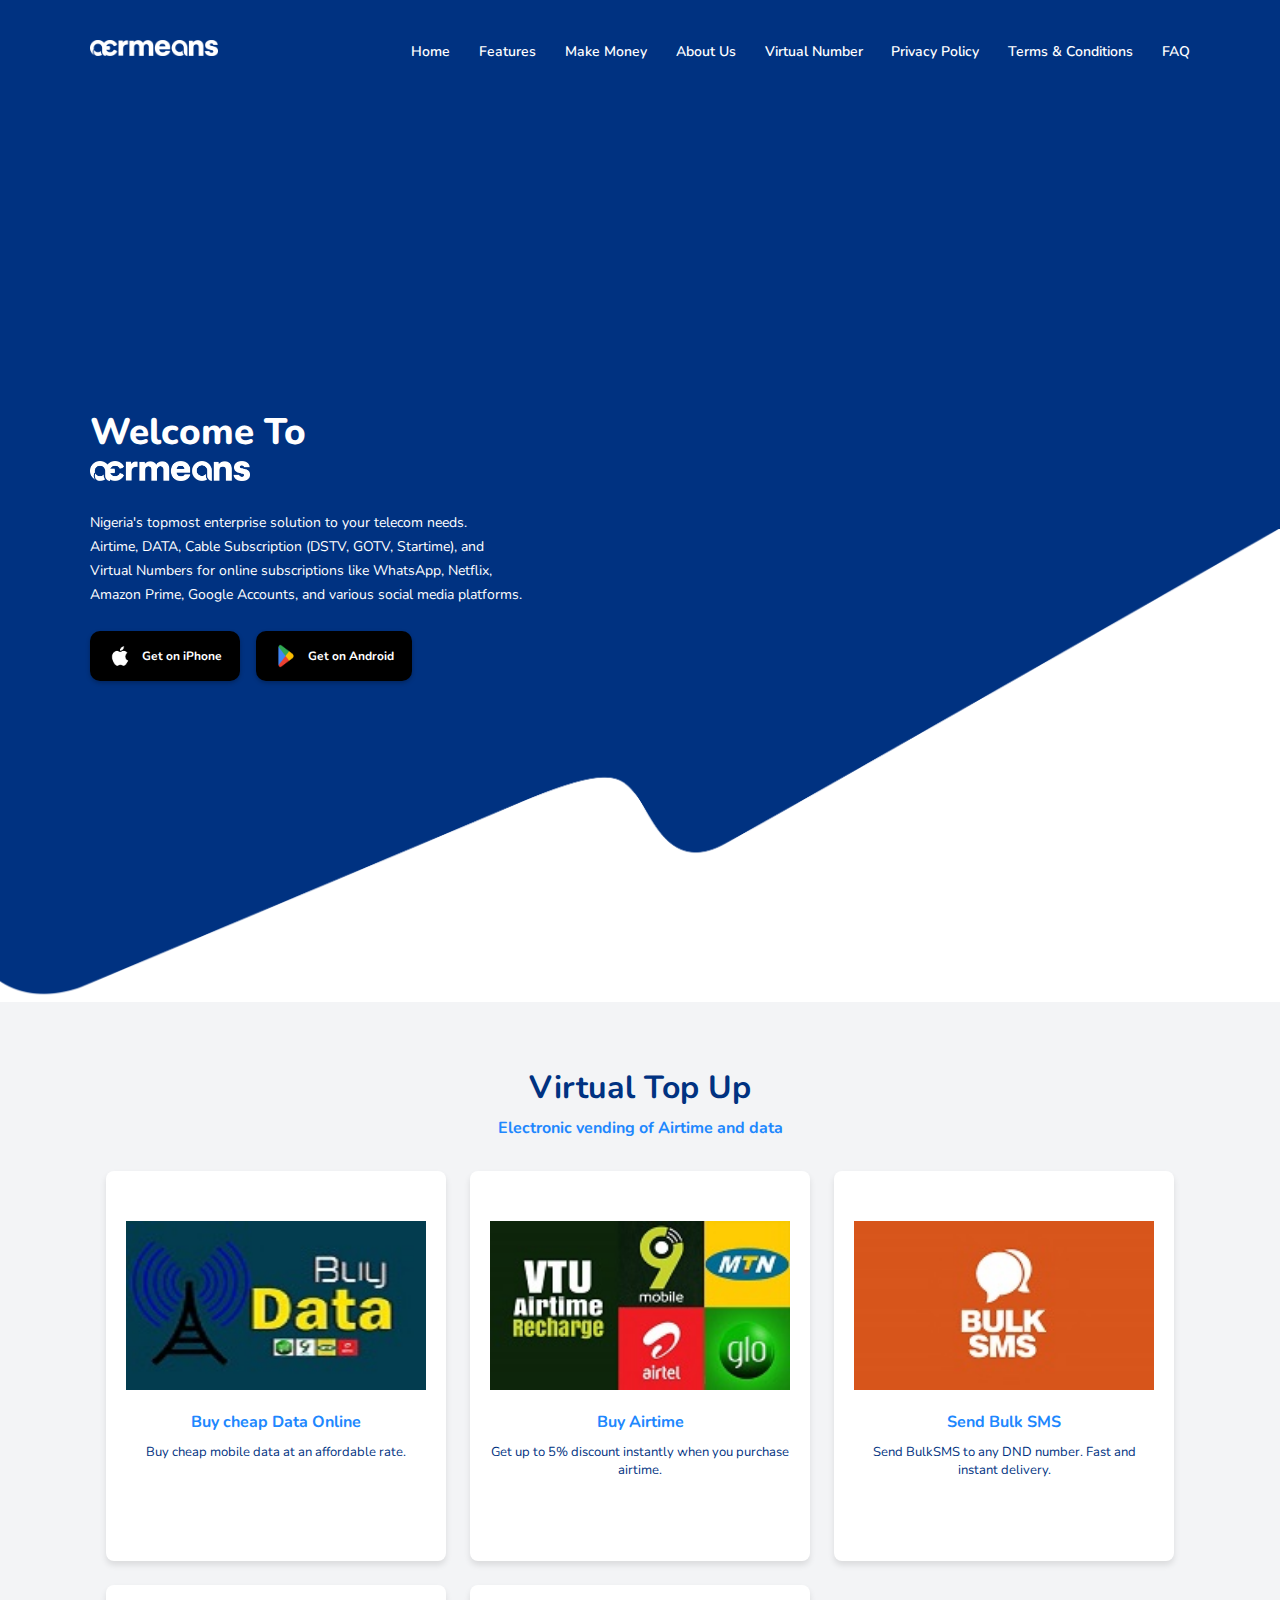
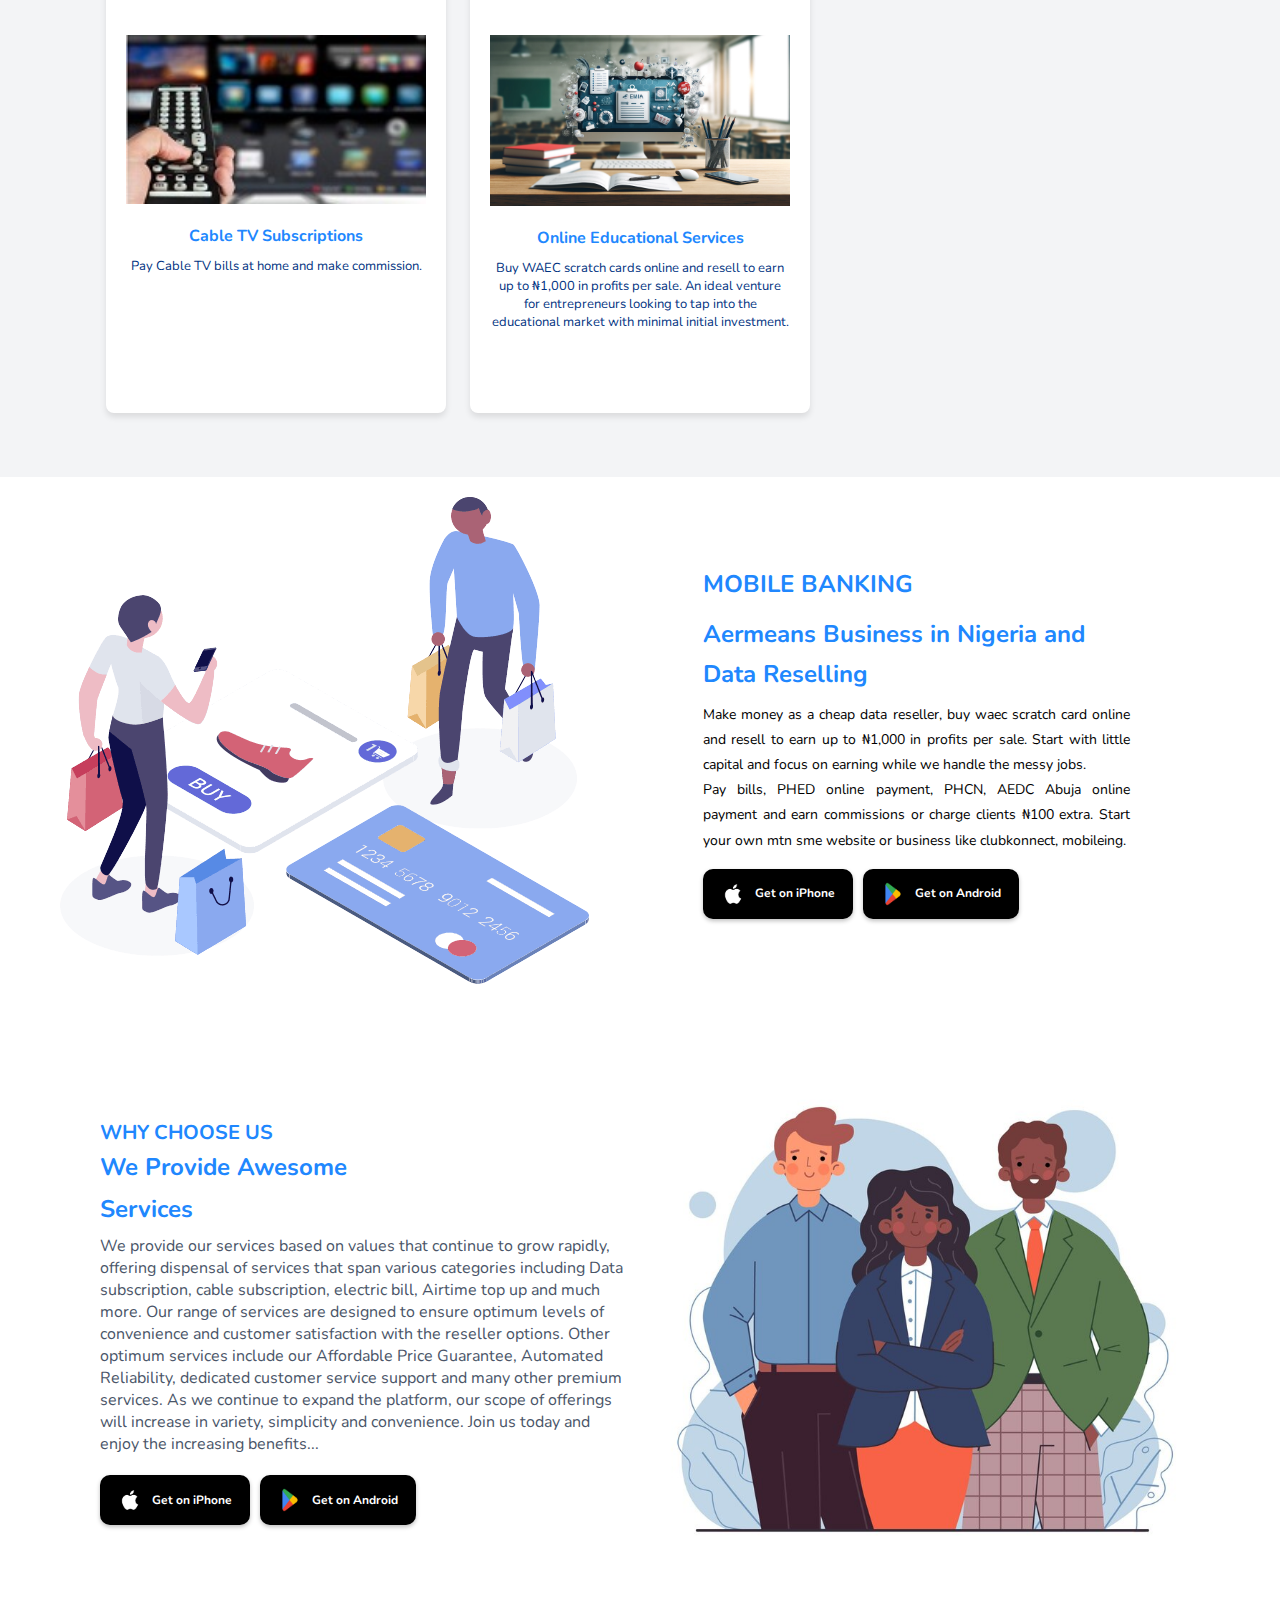
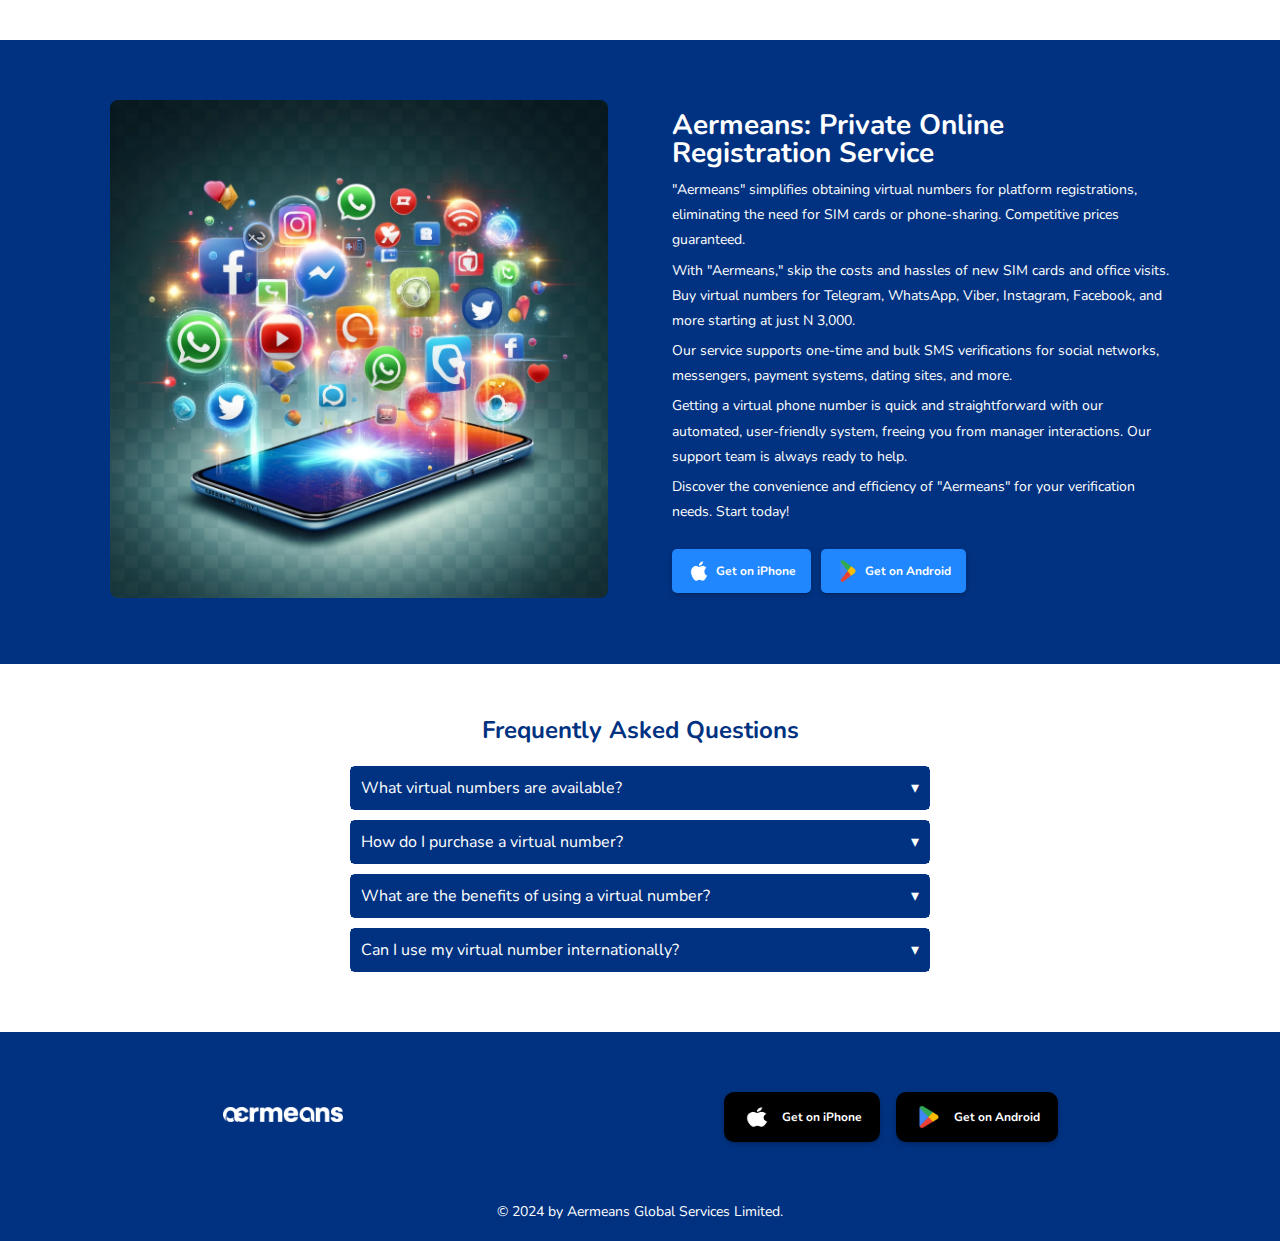
<file: index.html>
<!DOCTYPE html>
<html lang="en">

<head>
    <meta charset="UTF-8">
    <meta name="viewport" content="width=device-width, initial-scale=1.0">
    <link rel="shortcut icon" href="./image/icon.png" type="image/x-icon">

    <!-- title -->
    <title>Aermeans</title>
    <!-- title -->

    <!-- css link -->
    <link rel="stylesheet" href="./css/index.css">
    <!-- css link -->

    <!-- font link -->
    <link rel="preconnect" href="https://fonts.googleapis.com">
    <link rel="preconnect" href="https://fonts.gstatic.com" crossorigin>
    <link href="https://fonts.googleapis.com/css2?family=Nunito:ital,wght@0,200..1000;1,200..1000&display=swap"
        rel="stylesheet">
    <!-- font link -->

    <!-- icon link -->
    <link rel="stylesheet" href="https://cdnjs.cloudflare.com/ajax/libs/font-awesome/6.5.2/css/all.min.css"
        integrity="sha512-SnH5WK+bZxgPHs44uWIX+LLJAJ9/2PkPKZ5QiAj6Ta86w+fsb2TkcmfRyVX3pBnMFcV7oQPJkl9QevSCWr3W6A=="
        crossorigin="anonymous" referrerpolicy="no-referrer" />
    <!-- icon link -->

</head>

<body>

    <!-- header -->
    <header class="header">
        <div class="logo">
            <a href="./index.html">
                <img src="./image/Wormark5.png" alt="Logo">
            </a>
        </div>

        <button class="menu-toggle" onclick="toggleMenu()"><i class="fas fa-bars"></i></button>

        <ul class="nav-links">
            <li><a href="#home">Home</a></li>
            <li><a href="#features-container">Features</a></li>
            <li><a href="#makemoney">Make Money</a></li>
            <li><a href="#aboutus">About Us</a></li>
            <li><a href="#virtualnumber">Virtual Number</a></li>
            <li><a href="./html/privacy.html">Privacy Policy</a></li>
            <li><a href="./html/term.html">Terms & Conditions</a></li>
            <li><a href="#accordion">FAQ</a></li>
        </ul>
    </header>
    <!-- header -->

    <!-- section one -->
    <section id="home">
        <div>
            <h1>Welcome To</h1>
            <img src="./image/Wormark5.png" alt="Logo">

            <p>Nigeria's topmost enterprise solution to your telecom needs.<br>
                Airtime, DATA, Cable Subscription (DSTV, GOTV, Startime), and<br>
                Virtual Numbers for online subscriptions like WhatsApp, Netflix, <br>
                Amazon Prime, Google Accounts, and various social media platforms.<br><br> </p>


            <div class="app-buttons">
                <a href="https://www.apple.com/ios/app-store/" class="btn btn-iphone">
                    <img src="./image/download (3).png" alt="Apple Logo">
                    <span>Get on iPhone</span>
                </a>
                <a href="https://play.google.com/store" class="btn btn-android">
                    <img src="./image/google-play-2022-logo-freelogovectors.net_-640x480.png" alt="Android Logo">
                    <span>Get on Android</span>
                </a>
            </div>
        </div>
    </section>
    <!-- section one -->

    <!-- section two -->
    <div id="features-container">
        <h2>Virtual Top Up</h2>
        <p>Electronic vending of Airtime and data</p>
        <div class="features-grid">
            <div class="feature-card">
                <img src="./image/data.jpg" alt="Buy cheap Data Online">
                <h3>Buy cheap Data Online</h3>
                <p>Buy cheap mobile data at an affordable rate.</p>
            </div>
            <div class="feature-card">
                <img src="./image/airtime.jpg" alt="Buy Airtime">
                <h3>Buy Airtime</h3>
                <p>Get up to 5% discount instantly when you purchase airtime.</p>
            </div>
            <div class="feature-card">
                <img src="./image/bulksms.jpg" alt="Send Bulk SMS">
                <h3>Send Bulk SMS</h3>
                <p>Send BulkSMS to any DND number. Fast and instant delivery.</p>
            </div>
            <div class="feature-card">
                <img src="./image/paybills.jpg" alt="Cable TV Subscriptions">
                <h3>Cable TV Subscriptions</h3>
                <p>Pay Cable TV bills at home and make commission.</p>
            </div>
            <div class="feature-card">
                <img src="./image/DALL·E 2024-05-13 16.40.55 - A digital collage representing educational services related to online exams and testing. The image should depict elements like an online exam interfac.webp"
                    alt="Education Services">
                <h3>Online Educational Services</h3>
                <p>Buy WAEC scratch cards online and resell to earn up to ₦1,000 in profits per sale. An ideal venture
                    for entrepreneurs looking to tap into the educational market with minimal initial investment.</p>
            </div>

        </div>
    </div>
    <!-- section two -->

    <!-- section three -->
    <div id="makemoney" class="container">
        <div class="flex-container">
            <img src="./image/project-img.png" alt="Mobile Banking Illustration" class="image-full">
            <div class="content">
                <h2 class="title-small">
                    MOBILE BANKING
                </h2>
                <h2 class="title">
                    Aermeans Business in Nigeria and
                </h2>
                <h2 class="title">
                    Data Reselling
                </h2>
                <p class="text">
                    Make money as a cheap data reseller, buy waec scratch card online and resell to earn up to ₦1,000 in
                    profits per sale. Start with little capital and focus on earning while we handle the messy jobs.<br>
                    Pay bills, PHED online payment, PHCN, AEDC Abuja online payment and earn commissions or charge
                    clients ₦100 extra.
                    Start your own mtn sme website or business like clubkonnect, mobileing.
                </p>
                <div class="make-buttons">
                    <a href="https://www.apple.com/ios/app-store/" class="btn btn-iphone">
                        <img src="./image/download (3).png" alt="Apple Logo">
                        <span style="color: #ffffff;">Get on iPhone</span>
                    </a>
                    <a href="https://play.google.com/store" class="btn btn-android">
                        <img src="./image/google-play-2022-logo-freelogovectors.net_-640x480.png" alt="Android Logo">
                        <span style="color: #ffffff;">Get on Android</span>
                    </a>
                </div>
            </div>
        </div>
    </div>
    <!-- section three -->

    <!-- section four -->
    <div id="aboutus" class="container">
        <div class="content-area">
            <div class="text-section">
                <h2 class="section-heading">WHY CHOOSE US</h2>
                <h3 class="section-subheading">We Provide Awesome</h3>
                <h3 class="section-subheading">Services</h3>
                <p class="description-text">
                    We provide our services based on values that continue to grow rapidly, offering
                    dispensal of services that span various categories including Data
                    subscription, cable subscription, electric bill, Airtime top up and much more. Our
                    range of services are designed to ensure optimum levels of convenience
                    and customer satisfaction with the reseller options. Other optimum
                    services include our Affordable Price Guarantee, Automated Reliability,
                    dedicated customer service support and many other premium services.
                    As we continue to expand the platform, our scope of offerings will
                    increase in variety, simplicity and convenience. Join us today and enjoy
                    the increasing benefits...
                </p>

                <div class="make-buttons">
                    <a href="https://www.apple.com/ios/app-store/" class="btn btn-iphone">
                        <img src="./image/download (3).png" alt="Apple Logo">
                        <span>Get on iPhone</span>
                    </a>
                    <a href="https://play.google.com/store" class="btn btn-android">
                        <img src="./image/google-play-2022-logo-freelogovectors.net_-640x480.png" alt="Android Logo">
                        <span>Get on Android</span>
                    </a>
                </div>
            </div>
            <div class="image-section">
                <img src="./image/about.jpg" alt="Services" class="full-width">
            </div>
        </div>
    </div>
    <!-- section four -->

    <!-- section five -->
    <div id="virtualnumber" class="service-section">
        <div class="container">
            <div class="flex-container">
                <div class="image-container">
                    <img src="./image/virtualnumber.png" alt="Virtual Phone Number Services">
                </div>
                <div class="text-container">
                    <h1>Aermeans: Private Online Registration Service</h1>
                    <p>"Aermeans" simplifies obtaining virtual numbers for platform registrations, eliminating the need
                        for SIM cards or phone-sharing. Competitive prices guaranteed.</p>
                    <p>With "Aermeans," skip the costs and hassles of new SIM cards and office visits. Buy virtual
                        numbers for Telegram, WhatsApp, Viber, Instagram, Facebook, and more starting at just N 3,000.
                    </p>
                    <p>Our service supports one-time and bulk SMS verifications for social networks, messengers, payment
                        systems, dating sites, and more.</p>
                    <p>Getting a virtual phone number is quick and straightforward with our automated, user-friendly
                        system, freeing you from manager interactions. Our support team is always ready to help.</p>
                    <p>Discover the convenience and efficiency of "Aermeans" for your verification needs. Start today!
                    </p>

                    <div class="make-buttons">
                        <a href="https://www.apple.com/ios/app-store/" class="btn btn-iphone">
                            <img src="./image/download (3).png" alt="Apple Logo">
                            <span>Get on iPhone</span>
                        </a>
                        <a href="https://play.google.com/store" class="btn btn-android">
                            <img src="./image/google-play-2022-logo-freelogovectors.net_-640x480.png"
                                alt="Android Logo">
                            <span>Get on Android</span>
                        </a>
                    </div>
                </div>
            </div>
        </div>
    </div>
    <!-- section five -->

    <!-- section six -->
    <div class="accordion" id="accordion">
        <h1 class="accordion-title">Frequently Asked Questions</h1>
        <div class="accordion-item">
            <button class="accordion-toggle">What virtual numbers are available?<span
                    class="icon">&#9662;</span></button>
            <div class="accordion-content">
                <p>We offer virtual numbers for a variety of platforms including WhatsApp, Telegram, Viber, Instagram,
                    and Facebook. Prices start at N 3,000.</p>
            </div>
        </div>
        <div class="accordion-item">
            <button class="accordion-toggle">How do I purchase a virtual number?<span
                    class="icon">&#9662;</span></button>
            <div class="accordion-content">
                <p>You can purchase a virtual number through our automated platform. The process is quick, requiring
                    only a few minutes to select your preferred number and complete the payment.</p>
            </div>
        </div>
        <div class="accordion-item">
            <button class="accordion-toggle">What are the benefits of using a virtual number?<span
                    class="icon">&#9662;</span></button>
            <div class="accordion-content">
                <p>Virtual numbers offer privacy, reduce costs associated with purchasing multiple SIM cards, and
                    provide a hassle-free way to manage multiple online accounts securely.</p>
            </div>
        </div>
        <div class="accordion-item">
            <button class="accordion-toggle">Can I use my virtual number internationally?<span
                    class="icon">&#9662;</span></button>
            <div class="accordion-content">
                <p>Yes, our virtual numbers can be used internationally without any extra charges, making them perfect
                    for global businesses and travelers.</p>
            </div>
        </div>
    </div>

    <!-- section six -->

    <!-- footer -->
    <footer class="footer">
        <div class="footer-content">
            <div class="logo">
                <img src="./image/Wormark5.png" alt="Logo">
            </div>
            <div class="app-footer">
                <a href="https://www.apple.com/ios/app-store/" class="btn btn-iphone">
                    <img src="./image/download (3).png" alt="Apple Logo">
                    <span>Get on iPhone</span>
                </a>
                <a href="https://play.google.com/store" class="btn btn-android">
                    <img src="./image/google-play-2022-logo-freelogovectors.net_-640x480.png" alt="Android Logo">
                    <span>Get on Android</span>
                </a>
            </div>
        </div>
        <div class="footer-bottom">
            <p>© 2024 by Aermeans Global Services Limited.</p>
        </div>
    </footer>
    <!-- footer -->

</body>
<script>
    function smoothScroll(targetElement, duration) {
        let targetPosition = targetElement.getBoundingClientRect().top - document.querySelector('header').offsetHeight;
        let startPosition = window.pageYOffset;
        let startTime = null;

        function animation(currentTime) {
            if (startTime === null) startTime = currentTime;
            let timeElapsed = currentTime - startTime;
            let run = ease(timeElapsed, startPosition, targetPosition, duration);
            window.scrollTo(0, run);
            if (timeElapsed < duration) requestAnimationFrame(animation);
        }

        function ease(t, b, c, d) {
            t /= d / 2;
            if (t < 1) return c / 2 * t * t + b;
            t--;
            return -c / 2 * (t * (t - 2) - 1) + b;
        }

        requestAnimationFrame(animation);
    }

    document.querySelectorAll('a[href^="#"]').forEach(anchor => {
        anchor.addEventListener('click', function (e) {
            e.preventDefault();
            const targetId = this.getAttribute('href');
            const targetElement = document.querySelector(targetId);
            if (targetElement) {
                smoothScroll(targetElement, 1000);
            }
            if (window.innerWidth <= 1000) {
                const navMenu = document.querySelector('.nav-links');
                navMenu.style.display = 'none';
            }
        });
    });

    function toggleMenu() {
        let menu = document.querySelector('.nav-links');
        if (getComputedStyle(menu).display === 'none') {
            menu.style.display = 'flex';
            menu.style.opacity = '1';
            menu.style.transform = 'translateY(0%)';
        } else {
            menu.style.display = 'none';
            menu.style.opacity = '0';
            menu.style.transform = 'translateY(100%)';
        }
    }

    window.addEventListener('resize', function () {
        let menu = document.querySelector('.nav-links');
        if (window.innerWidth > 1000) {
            menu.style.display = 'flex';
        } else if (window.innerWidth <= 1000) {
            menu.style.display = 'none';
        }
    });

    document.querySelectorAll('.accordion-toggle').forEach(button => {
        button.addEventListener('click', () => {
            const accordionContent = button.nextElementSibling;
            button.classList.toggle('active');
            accordionContent.style.display = button.classList.contains('active') ? 'block' : 'none';
        });
    });

</script>
</html>
</file>
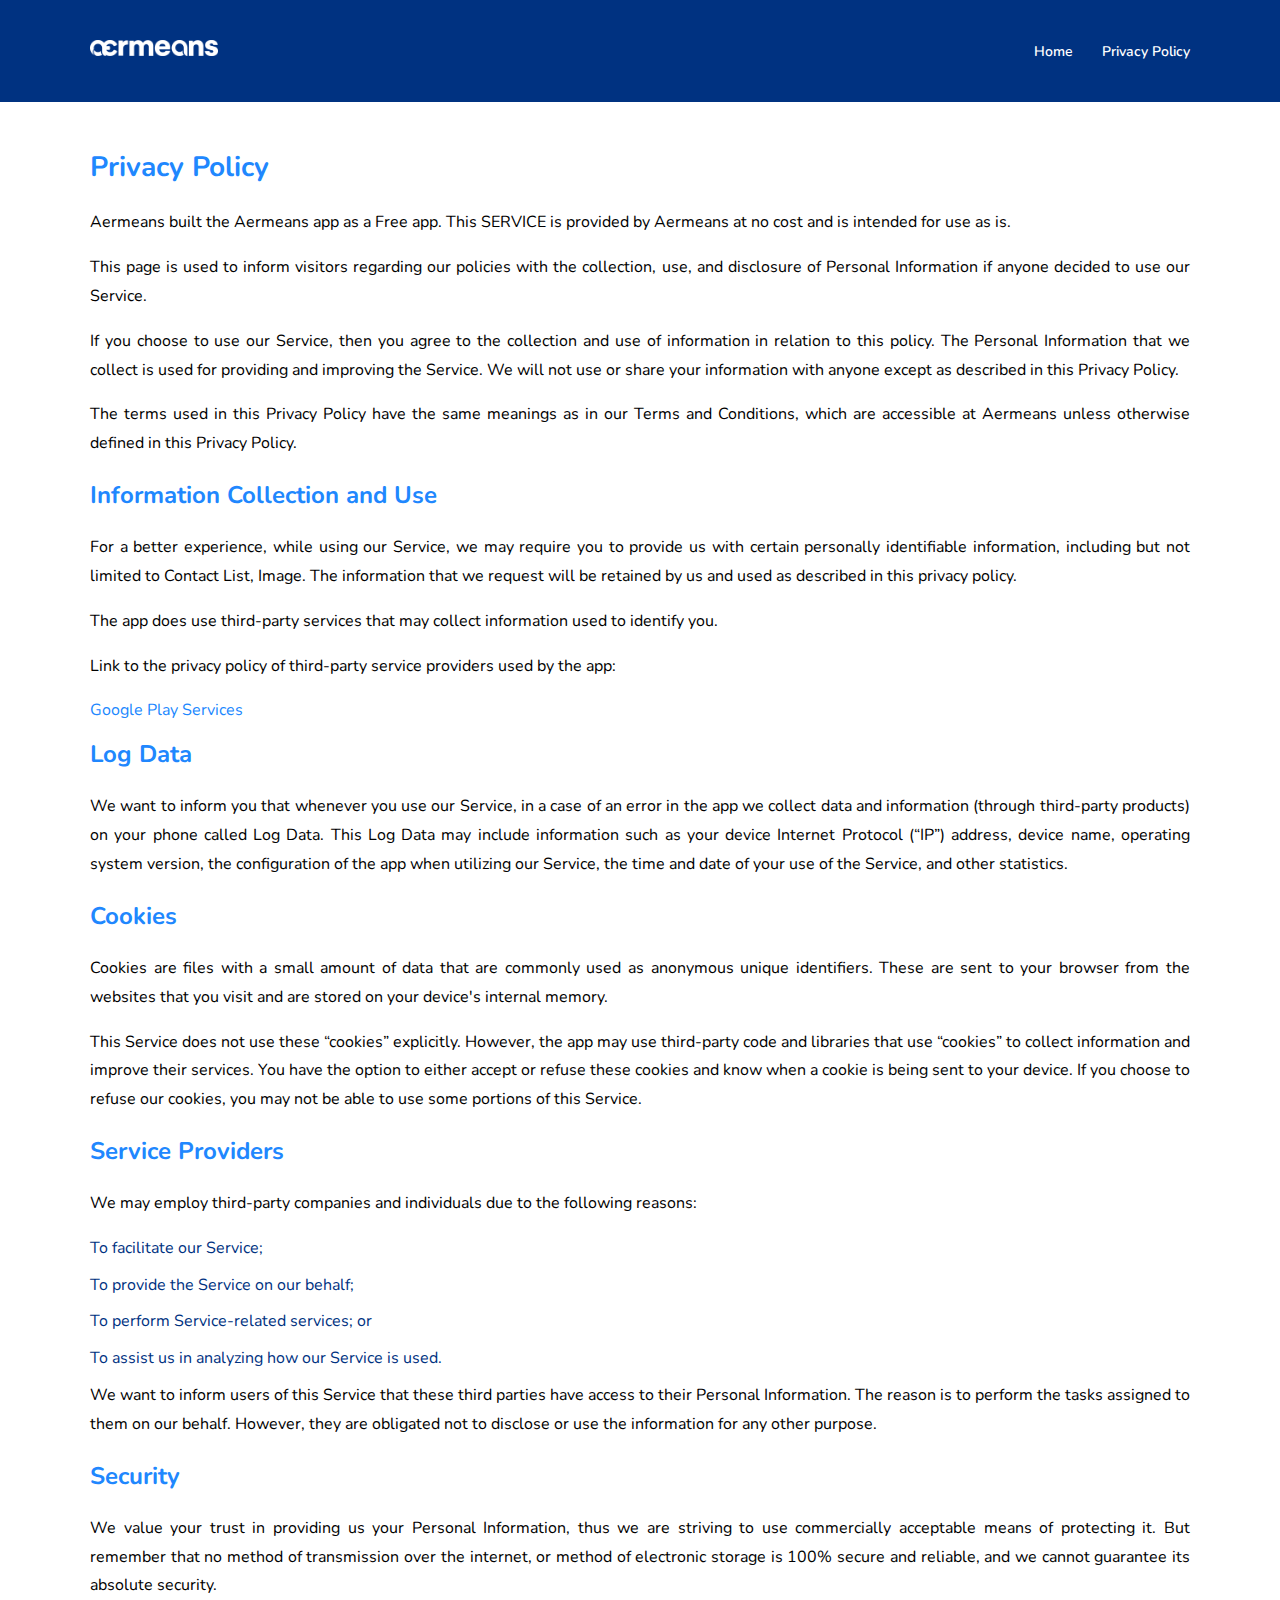
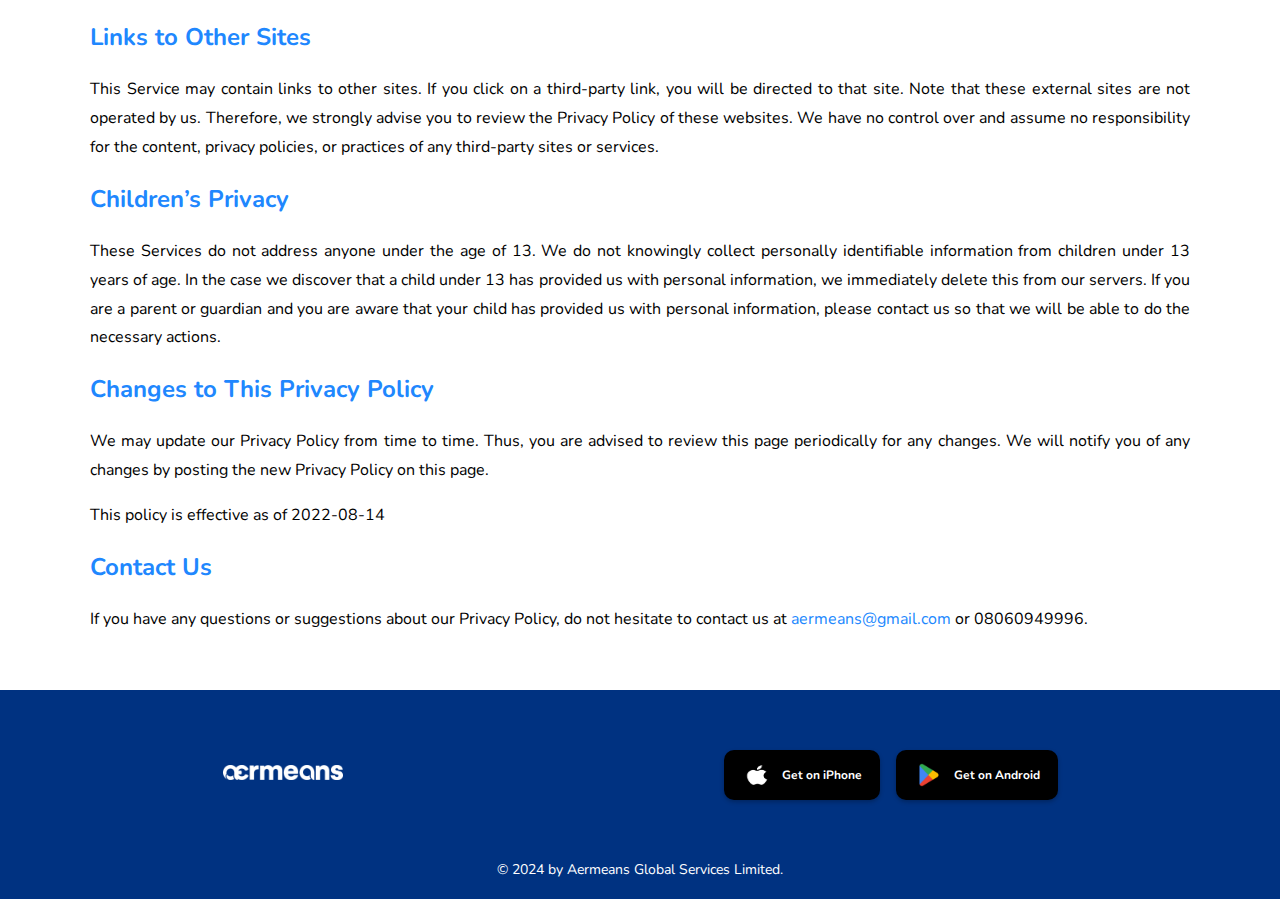
<file: html/privacy.html>
<!DOCTYPE html>
<html lang="en">

<head>
    <meta charset="UTF-8">
    <meta name="viewport" content="width=device-width, initial-scale=1.0">
    <link rel="shortcut icon" href="../image/favi4.jpg" type="image/x-icon">

    <!-- title -->
    <title>Aermeans</title>
    <!-- title -->

    <!-- css link -->
    <link rel="stylesheet" href="../css/index.css">
    <!-- css link -->

    <!-- font link -->
    <link rel="preconnect" href="https://fonts.googleapis.com">
    <link rel="preconnect" href="https://fonts.gstatic.com" crossorigin>
    <link href="https://fonts.googleapis.com/css2?family=Nunito:ital,wght@0,200..1000;1,200..1000&display=swap"
        rel="stylesheet">
    <!-- font link -->

    <!-- icon link -->
    <link rel="stylesheet" href="https://cdnjs.cloudflare.com/ajax/libs/font-awesome/6.5.2/css/all.min.css"
        integrity="sha512-SnH5WK+bZxgPHs44uWIX+LLJAJ9/2PkPKZ5QiAj6Ta86w+fsb2TkcmfRyVX3pBnMFcV7oQPJkl9QevSCWr3W6A=="
        crossorigin="anonymous" referrerpolicy="no-referrer" />
    <!-- icon link -->
</head>

<body>

    <!-- header -->
    <header class="header">
        <div class="logo">
            <a href="../index.html">
                <img src="../image/Wormark5.png" alt="Logo">
            </a>
        </div>

        <button class="menu-toggle" onclick="toggleMenu()"><i class="fas fa-bars"></i></button>

        <ul class="nav-links">
            <li><a href="../index.html">Home</a></li>
            <li><a href="../html/privacy.html">Privacy Policy</a></li>
        </ul>
    </header>
    <!-- header -->

    <!-- content -->
    <div class="content">
        <h1>Privacy Policy</h1>
        <p>Aermeans built the Aermeans app as a Free app. This SERVICE is provided by Aermeans at no cost and is
            intended for use as is.</p>
        <p>This page is used to inform visitors regarding our policies with the collection, use, and disclosure of
            Personal Information if anyone decided to use our Service.</p>
        <p>If you choose to use our Service, then you agree to the collection and use of information in relation to this
            policy. The Personal Information that we collect is used for providing and improving the Service. We will
            not use or share your information with anyone except as described in this Privacy Policy.</p>
        <p>The terms used in this Privacy Policy have the same meanings as in our Terms and Conditions, which are
            accessible at Aermeans unless otherwise defined in this Privacy Policy.</p>

        <h2>Information Collection and Use</h2>
        <p>For a better experience, while using our Service, we may require you to provide us with certain personally
            identifiable information, including but not limited to Contact List, Image. The information that we request
            will be retained by us and used as described in this privacy policy.</p>
        <p>The app does use third-party services that may collect information used to identify you.</p>
        <p>Link to the privacy policy of third-party service providers used by the app:</p>
        <ul>
            <li><a href="https://www.google.com/policies/privacy/">Google Play Services</a></li>
        </ul>

        <h2>Log Data</h2>
        <p>We want to inform you that whenever you use our Service, in a case of an error in the app we collect data and
            information (through third-party products) on your phone called Log Data. This Log Data may include
            information such as your device Internet Protocol (“IP”) address, device name, operating system version, the
            configuration of the app when utilizing our Service, the time and date of your use of the Service, and other
            statistics.</p>

        <h2>Cookies</h2>
        <p>Cookies are files with a small amount of data that are commonly used as anonymous unique identifiers. These
            are sent to your browser from the websites that you visit and are stored on your device's internal memory.
        </p>
        <p>This Service does not use these “cookies” explicitly. However, the app may use third-party code and libraries
            that use “cookies” to collect information and improve their services. You have the option to either accept
            or refuse these cookies and know when a cookie is being sent to your device. If you choose to refuse our
            cookies, you may not be able to use some portions of this Service.</p>

        <h2>Service Providers</h2>
        <p>We may employ third-party companies and individuals due to the following reasons:</p>
        <ul>
            <li>To facilitate our Service;</li>
            <li>To provide the Service on our behalf;</li>
            <li>To perform Service-related services; or</li>
            <li>To assist us in analyzing how our Service is used.</li>
        </ul>
        <p>We want to inform users of this Service that these third parties have access to their Personal Information.
            The reason is to perform the tasks assigned to them on our behalf. However, they are obligated not to
            disclose or use the information for any other purpose.</p>

        <h2>Security</h2>
        <p>We value your trust in providing us your Personal Information, thus we are striving to use commercially
            acceptable means of protecting it. But remember that no method of transmission over the internet, or method
            of electronic storage is 100% secure and reliable, and we cannot guarantee its absolute security.</p>

        <h2>Links to Other Sites</h2>
        <p>This Service may contain links to other sites. If you click on a third-party link, you will be directed to
            that site. Note that these external sites are not operated by us. Therefore, we strongly advise you to
            review the Privacy Policy of these websites. We have no control over and assume no responsibility for the
            content, privacy policies, or practices of any third-party sites or services.</p>

        <h2>Children’s Privacy</h2>
        <p>These Services do not address anyone under the age of 13. We do not knowingly collect personally identifiable
            information from children under 13 years of age. In the case we discover that a child under 13 has provided
            us with personal information, we immediately delete this from our servers. If you are a parent or guardian
            and you are aware that your child has provided us with personal information, please contact us so that we
            will be able to do the necessary actions.</p>

        <h2>Changes to This Privacy Policy</h2>
        <p>We may update our Privacy Policy from time to time. Thus, you are advised to review this page periodically
            for any changes. We will notify you of any changes by posting the new Privacy Policy on this page.</p>
        <p>This policy is effective as of 2022-08-14</p>

        <h2>Contact Us</h2>
        <p>If you have any questions or suggestions about our Privacy Policy, do not hesitate to contact us at <a
                href="mailto:aermeans@gmail.com">aermeans@gmail.com</a> or 08060949996.</p>
    </div>
    <!-- content -->

    <!-- footer -->
    <footer class="footer">
        <div class="footer-content">
            <div class="logo">
                <img src="../image/Wormark5.png" alt="Logo">
            </div>
            <div class="app-footer">
                <a href="https://www.apple.com/ios/app-store/" class="btn btn-iphone">
                    <img src="../image/download (3).png" alt="Apple Logo">
                    <span>Get on iPhone</span>
                </a>
                <a href="https://play.google.com/store" class="btn btn-android">
                    <img src="../image/google-play-2022-logo-freelogovectors.net_-640x480.png" alt="Android Logo">
                    <span>Get on Android</span>
                </a>
            </div>
        </div>
        <div class="footer-bottom">
            <p>© 2024 by Aermeans Global Services Limited.</p>
        </div>
    </footer>
    <!-- footer -->

    <script>
        function smoothScroll(targetElement, duration) {
            let targetPosition = targetElement.getBoundingClientRect().top - document.querySelector('header').offsetHeight;
            let startPosition = window.pageYOffset;
            let startTime = null;

            function animation(currentTime) {
                if (startTime === null) startTime = currentTime;
                let timeElapsed = currentTime - startTime;
                let run = ease(timeElapsed, startPosition, targetPosition, duration);
                window.scrollTo(0, run);
                if (timeElapsed < duration) requestAnimationFrame(animation);
            }

            function ease(t, b, c, d) {
                t /= d / 2;
                if (t < 1) return c / 2 * t * t + b;
                t--;
                return -c / 2 * (t * (t - 2) - 1) + b;
            }

            requestAnimationFrame(animation);
        }

        document.querySelectorAll('a[href^="#"]').forEach(anchor => {
            anchor.addEventListener('click', function (e) {
                e.preventDefault();
                const targetId = this.getAttribute('href');
                const targetElement = document.querySelector(targetId);
                if (targetElement) {
                    smoothScroll(targetElement, 1000);
                }
                if (window.innerWidth <= 1000) {
                    const navMenu = document.querySelector('.nav-links');
                    navMenu.style.display = 'none';
                }
            });
        });

        function toggleMenu() {
            let menu = document.querySelector('.nav-links');
            if (getComputedStyle(menu).display === 'none') {
                menu.style.display = 'flex';
                menu.style.opacity = '1';
                menu.style.transform = 'translateY(0%)';
            } else {
                menu.style.display = 'none';
                menu.style.opacity = '0';
                menu.style.transform = 'translateY(100%)';
            }
        }

        window.addEventListener('resize', function () {
            let menu = document.querySelector('.nav-links');
            if (window.innerWidth > 1000) {
                menu.style.display = 'flex';
            } else if (window.innerWidth <= 1000) {
                menu.style.display = 'none';
            }
        });

        document.querySelectorAll('.accordion-toggle').forEach(button => {
            button.addEventListener('click', () => {
                const accordionContent = button.nextElementSibling;
                button.classList.toggle('active');
                accordionContent.style.display = button.classList.contains('active') ? 'block' : 'none';
            });
        });
    </script>

</body>

</html>
</file>
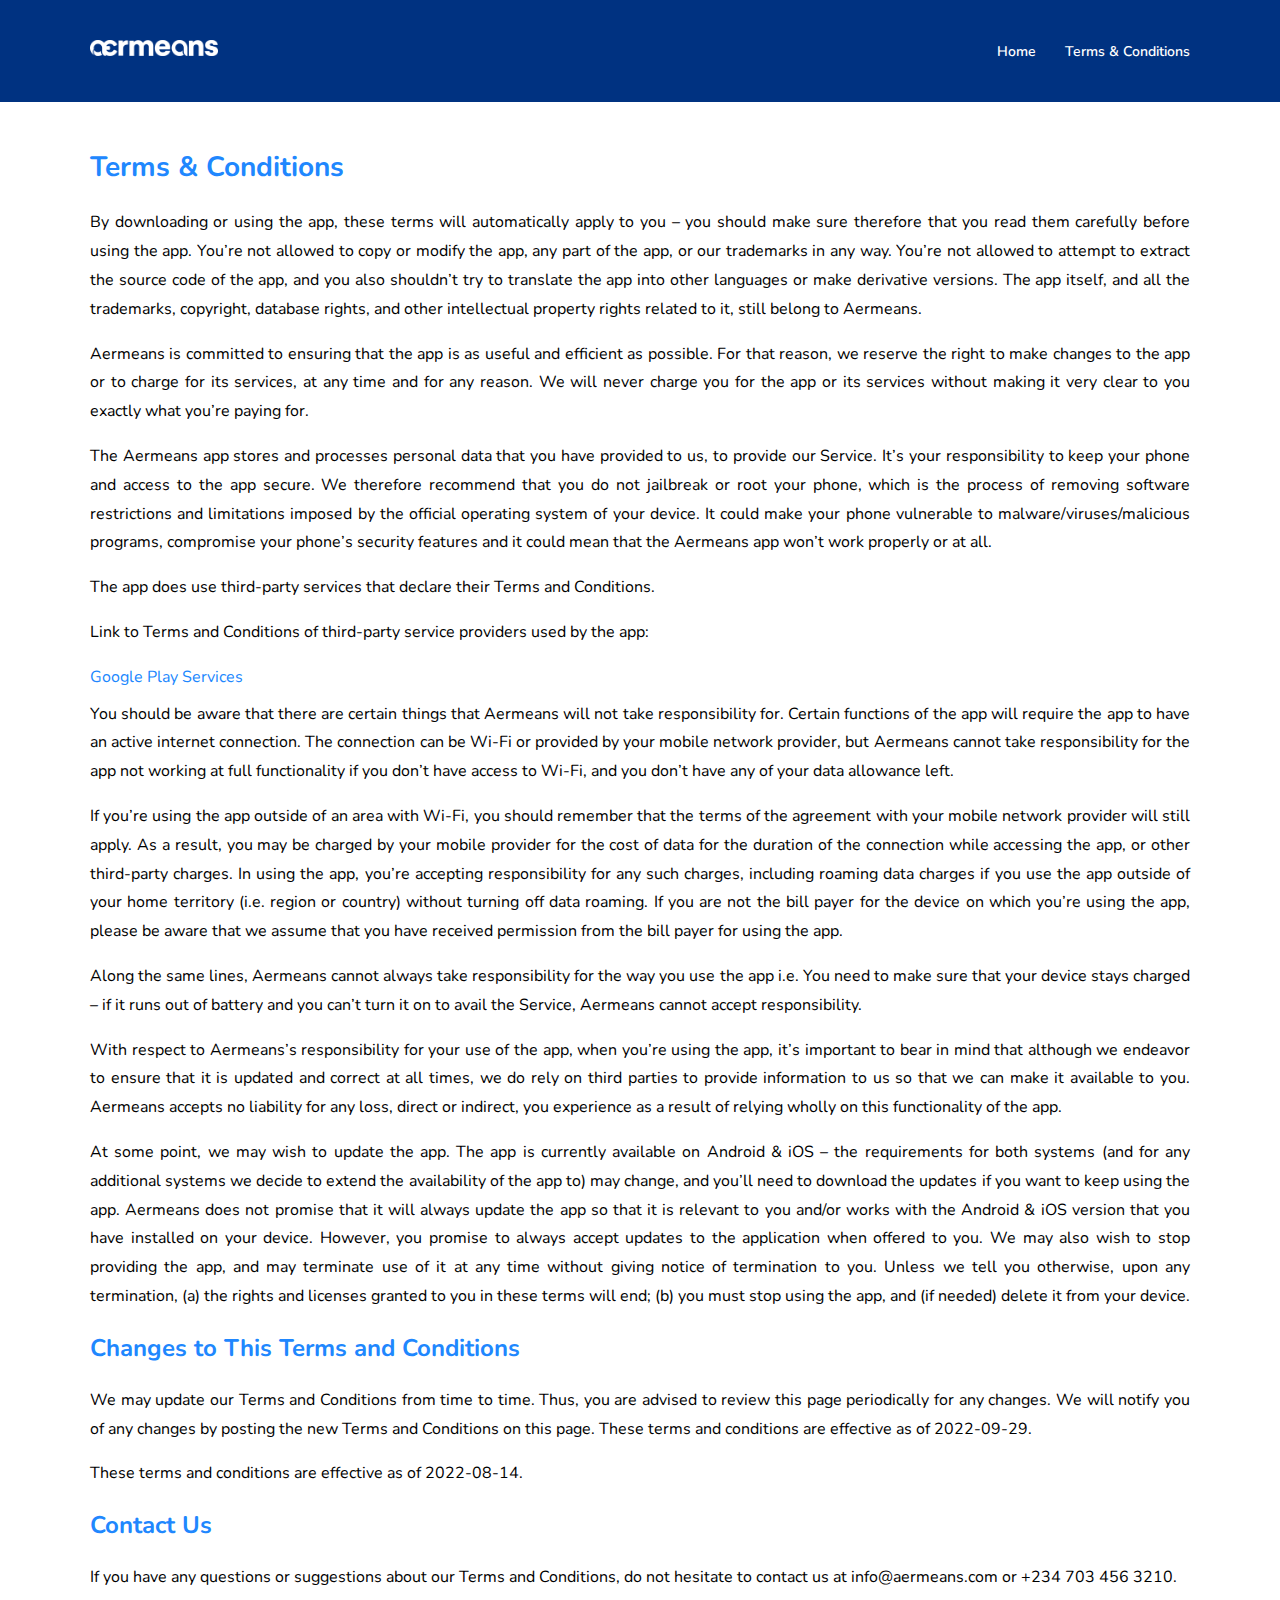
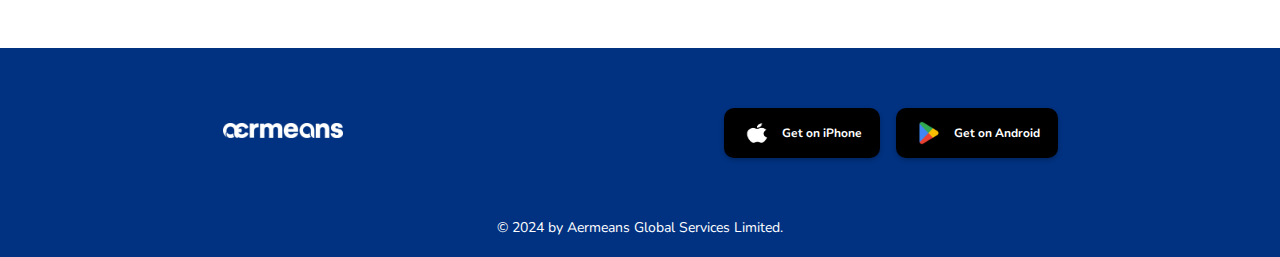
<file: html/term.html>
<!DOCTYPE html>
<html lang="en">

<head>
    <meta charset="UTF-8">
    <meta name="viewport" content="width=device-width, initial-scale=1.0">
    <link rel="shortcut icon" href="../image/favi4.jpg" type="image/x-icon">

    <!-- title -->
    <title>Aermeans</title>
    <!-- title -->

    <!-- css link -->
    <link rel="stylesheet" href="../css/index.css">
    <!-- css link -->

    <!-- font link -->
    <link rel="preconnect" href="https://fonts.googleapis.com">
    <link rel="preconnect" href="https://fonts.gstatic.com" crossorigin>
    <link href="https://fonts.googleapis.com/css2?family=Nunito:ital,wght@0,200..1000;1,200..1000&display=swap"
        rel="stylesheet">
    <!-- font link -->

    <!-- icon link -->
    <link rel="stylesheet" href="https://cdnjs.cloudflare.com/ajax/libs/font-awesome/6.5.2/css/all.min.css"
        integrity="sha512-SnH5WK+bZxgPHs44uWIX+LLJAJ9/2PkPKZ5QiAj6Ta86w+fsb2TkcmfRyVX3pBnMFcV7oQPJkl9QevSCWr3W6A=="
        crossorigin="anonymous" referrerpolicy="no-referrer" />
    <!-- icon link -->
</head>

<body>

    <!-- header -->
    <header class="header">
        <div class="logo">
            <a href="../index.html">
                <img src="../image/Wormark5.png" alt="Logo">
            </a>
        </div>

        <button class="menu-toggle" onclick="toggleMenu()"><i class="fas fa-bars"></i></button>

        <ul class="nav-links">
            <li><a href="../index.html">Home</a></li>
            <li><a href="../html/term.html">Terms & Conditions</a></li>
        </ul>
    </header>
    <!-- header -->

    <!-- content -->
    <div class="content">
        <h1>Terms & Conditions</h1>
        <p>By downloading or using the app, these terms will automatically apply to you – you should make sure therefore
            that you read them carefully before using the app. You’re not allowed to copy or modify the app, any part of
            the app, or our trademarks in any way. You’re not allowed to attempt to extract the source code of the app,
            and you also shouldn’t try to translate the app into other languages or make derivative versions. The app
            itself, and all the trademarks, copyright, database rights, and other intellectual property rights related
            to it, still belong to Aermeans.</p>
        <p>Aermeans is committed to ensuring that the app is as useful and efficient as possible. For that reason, we
            reserve the right to make changes to the app or to charge for its services, at any time and for any reason.
            We will never charge you for the app or its services without making it very clear to you exactly what you’re
            paying for.</p>
        <p>The Aermeans app stores and processes personal data that you have provided to us, to provide our Service.
            It’s your responsibility to keep your phone and access to the app secure. We therefore recommend that you do
            not jailbreak or root your phone, which is the process of removing software restrictions and limitations
            imposed by the official operating system of your device. It could make your phone vulnerable to
            malware/viruses/malicious programs, compromise your phone’s security features and it could mean that the
            Aermeans app won’t work properly or at all.</p>
        <p>The app does use third-party services that declare their Terms and Conditions.</p>
        <p>Link to Terms and Conditions of third-party service providers used by the app:</p>
        <ul>
            <li><a href="https://www.google.com/policies/privacy/">Google Play Services</a></li>
        </ul>
        <p>You should be aware that there are certain things that Aermeans will not take responsibility for. Certain
            functions of the app will require the app to have an active internet connection. The connection can be Wi-Fi
            or provided by your mobile network provider, but Aermeans cannot take responsibility for the app not working
            at full functionality if you don’t have access to Wi-Fi, and you don’t have any of your data allowance left.
        </p>
        <p>If you’re using the app outside of an area with Wi-Fi, you should remember that the terms of the agreement
            with your mobile network provider will still apply. As a result, you may be charged by your mobile provider
            for the cost of data for the duration of the connection while accessing the app, or other third-party
            charges. In using the app, you’re accepting responsibility for any such charges, including roaming data
            charges if you use the app outside of your home territory (i.e. region or country) without turning off data
            roaming. If you are not the bill payer for the device on which you’re using the app, please be aware that we
            assume that you have received permission from the bill payer for using the app.</p>
        <p>Along the same lines, Aermeans cannot always take responsibility for the way you use the app i.e. You need to
            make sure that your device stays charged – if it runs out of battery and you can’t turn it on to avail the
            Service, Aermeans cannot accept responsibility.</p>
        <p>With respect to Aermeans’s responsibility for your use of the app, when you’re using the app, it’s important
            to bear in mind that although we endeavor to ensure that it is updated and correct at all times, we do rely
            on third parties to provide information to us so that we can make it available to you. Aermeans accepts no
            liability for any loss, direct or indirect, you experience as a result of relying wholly on this
            functionality of the app.</p>
        <p>At some point, we may wish to update the app. The app is currently available on Android & iOS – the
            requirements for both systems (and for any additional systems we decide to extend the availability of the
            app to) may change, and you’ll need to download the updates if you want to keep using the app. Aermeans does
            not promise that it will always update the app so that it is relevant to you and/or works with the Android &
            iOS version that you have installed on your device. However, you promise to always accept updates to the
            application when offered to you. We may also wish to stop providing the app, and may terminate use of it at
            any time without giving notice of termination to you. Unless we tell you otherwise, upon any termination,
            (a) the rights and licenses granted to you in these terms will end; (b) you must stop using the app, and (if
            needed) delete it from your device.</p>
        <h2>Changes to This Terms and Conditions</h2>
        <p>We may update our Terms and Conditions from time to time. Thus, you are advised to review this page
            periodically for any changes. We will notify you of any changes by posting the new Terms and Conditions on
            this page. These terms and conditions are effective as of 2022-09-29.</p>
        <p>These terms and conditions are effective as of 2022-08-14.</p>
        <h2>Contact Us</h2>
        <p>If you have any questions or suggestions about our Terms and Conditions, do not hesitate to contact us at
            info@aermeans.com or +234 703 456 3210.</p>
    </div>
    <!-- content -->

    <!-- footer -->
    <footer class="footer">
        <div class="footer-content">
            <div class="logo">
                <img src="../image/Wormark5.png" alt="Logo">
            </div>
            <div class="app-footer">
                <a href="https://www.apple.com/ios/app-store/" class="btn btn-iphone">
                    <img src="../image/download (3).png" alt="Apple Logo">
                    <span>Get on iPhone</span>
                </a>
                <a href="https://play.google.com/store" class="btn btn-android">
                    <img src="../image/google-play-2022-logo-freelogovectors.net_-640x480.png" alt="Android Logo">
                    <span>Get on Android</span>
                </a>
            </div>
        </div>
        <div class="footer-bottom">
            <p>© 2024 by Aermeans Global Services Limited.</p>
        </div>
    </footer>
    <!-- footer -->

    <script>
        function smoothScroll(targetElement, duration) {
            let targetPosition = targetElement.getBoundingClientRect().top - document.querySelector('header').offsetHeight;
            let startPosition = window.pageYOffset;
            let startTime = null;

            function animation(currentTime) {
                if (startTime === null) startTime = currentTime;
                let timeElapsed = currentTime - startTime;
                let run = ease(timeElapsed, startPosition, targetPosition, duration);
                window.scrollTo(0, run);
                if (timeElapsed < duration) requestAnimationFrame(animation);
            }

            function ease(t, b, c, d) {
                t /= d / 2;
                if (t < 1) return c / 2 * t * t + b;
                t--;
                return -c / 2 * (t * (t - 2) - 1) + b;
            }

            requestAnimationFrame(animation);
        }

        document.querySelectorAll('a[href^="#"]').forEach(anchor => {
            anchor.addEventListener('click', function (e) {
                e.preventDefault();
                const targetId = this.getAttribute('href');
                const targetElement = document.querySelector(targetId);
                if (targetElement) {
                    smoothScroll(targetElement, 1000);
                }
                if (window.innerWidth <= 1000) {
                    const navMenu = document.querySelector('.nav-links');
                    navMenu.style.display = 'none';
                }
            });
        });

        function toggleMenu() {
            let menu = document.querySelector('.nav-links');
            if (getComputedStyle(menu).display === 'none') {
                menu.style.display = 'flex';
                menu.style.opacity = '1';
                menu.style.transform = 'translateY(0%)';
            } else {
                menu.style.display = 'none';
                menu.style.opacity = '0';
                menu.style.transform = 'translateY(100%)';
            }
        }

        window.addEventListener('resize', function () {
            let menu = document.querySelector('.nav-links');
            if (window.innerWidth > 1000) {
                menu.style.display = 'flex';
            } else if (window.innerWidth <= 1000) {
                menu.style.display = 'none';
            }
        });

        document.querySelectorAll('.accordion-toggle').forEach(button => {
            button.addEventListener('click', () => {
                const accordionContent = button.nextElementSibling;
                button.classList.toggle('active');
                accordionContent.style.display = button.classList.contains('active') ? 'block' : 'none';
            });
        });
    </script>

</body>

</html>
</file>
<file: css/index.css>
* {
    padding: 0%;
    margin: 0%;
    box-sizing: border-box;
    font-family: Nunito, sans-serif;
}

header {
    background-color: #003281;
    padding: 40px 90px;
    display: flex;
    align-items: center;
    justify-content: space-between;
    border: none !important;
}

.header .logo img {
    width: 100% !important;
    height: 1rem !important;
}

.nav-links {
    list-style: none;
    display: flex;
    gap: 1.8rem;
    margin: 0;
    padding: 0;
}

.nav-links li a {
    color: white;
    text-decoration: none;
    font-size: 14px;
    font-weight: 600;
    line-height: 20px;
    font-style: normal;
    transition: color 0.3s;
    font-family: Nunito, sans-serif;
}

.nav-links li a:hover {
    color: #FFD700;
}

.menu-toggle {
    display: none;
    background: none;
    border: none;
    color: white;
    font-size: 24px;
}

section {
    background-color: #003281;
    padding: 0px 90px 0 90px;
    height: 100dvh;
    text-align: justify;
    display: flex;
    align-items: center;
    justify-content: space-between;
    background-image: url("../image/img-wave.png");
    background-size: 100%;
    background-position: right bottom;
    background-repeat: no-repeat;
}

section div img {
    width: 10rem;
    margin-bottom: 1.5rem;
}

section div h1 {
    color: #ffffff;
    font-size: 2.3rem;
    margin: 0 0 20px;
    line-height: 0.5;
    font-weight: 800;
    font-family: Nunito, sans-serif;
}

section div p {
    color: #ffffff;
    font-size: 14px;
    line-height: 24px;
    font-weight: 400;
    font-family: Nunito, sans-serif;
}

.app-buttons {
    display: flex;
    gap: 1rem;
}

.btn {
    display: flex;
    align-items: center;
    justify-content: center;
    background-color: #000;
    color: #fff;
    text-decoration: none;
    padding: 13px 18px;
    border-radius: 10px;
    font-size: 12px;
    font-weight: 700;
    font-family: Nunito, sans-serif;
    box-shadow: 0 2px 4px rgba(0, 0, 0, 0.25);
    transition: background-color 0.3s;
}

.btn img {
    width: 24px;
    height: 24px;
    margin-right: 10px;
    margin-top: 0;
    margin-bottom: 0;
}

.btn:hover {
    background-color: #000;
}

#features-container {
    background-color: #f3f4f6;
    padding: 64px 90px;
    text-align: center;
}

#features-container h2 {
    font-size: 32px;
    margin-bottom: 8px;
    color: #003281;
    font-weight: 700;
    font-family: Nunito, sans-serif;
}

#features-container p {
    font-size: 16px;
    margin-bottom: 32px;
    font-weight: 700;
    font-family: Nunito, sans-serif;
    color: #2087FE;
}

.features-grid {
    display: grid;
    grid-template-columns: repeat(auto-fit, minmax(256px, 1fr));
    gap: 24px;
    padding: 0 16px;
}

.feature-card {
    background-color: #ffffff;
    box-shadow: 0 4px 6px rgba(0, 0, 0, 0.1);
    border-radius: 8px;
    padding: 50px 20px;
    transition: transform 0.3s;
}

.feature-card:hover {
    transform: translateY(-8px);
    cursor: pointer;
}

.feature-card img {
    width: 100%;
    padding-bottom: 15px;
}

.feature-card h3 {
    color: #2087FE;
    font-size: 16px;
    padding-bottom: 10px;
    font-weight: 700;
}

.feature-card p {
    color: #003281 !important;
    font-size: 13px !important;
    font-weight: 400 !important;
}

#makemoney.container {
    max-width: 1200px;
    padding: 20px;
    margin: auto;
    background-color: white;
}

.flex-container {
    display: flex;
    flex-direction: column;
    align-items: center;
    gap: 1.5rem;
}

.make-buttons {
    display: flex;
    gap: 1rem;
    justify-content: start;
}

.image-full {
    width: 100%;
    max-width: 600px;
}

.content {
    text-align: justify;
}

.title-small {
    font-size: 20px;
    color: #2087FE;
    font-weight: bold;
    margin-bottom: 14px;
}

.title {
    font-size: 20px;
    margin-bottom: 10px;
    color: #003281;
    line-height: 1;
}

.text {
    color: #4A5568;
    font-size: 14px;
    margin-top: 10px;
    margin-bottom: 15px;
}

#aboutus.container {
    display: flex;
    flex-direction: column;
    align-items: center;
    justify-content: space-between;
    background-color: white;
    padding: 20px;
    max-width: 1200px;
    margin: auto;
}

.content-area {
    width: 100%;
    padding: 20px;
    display: flex;
    flex-direction: column;
}

.text-section {
    flex: 1;
    padding: 10px;
    text-align: center;
}

.section-heading,
.section-subheading {
    color: #2087FE;
    font-weight: bold;
}

.section-heading {
    font-size: 20px;
    margin-bottom: 5px;
}

.section-subheading {
    font-size: 24px;
    margin-bottom: 10px;
}

.description-text {
    color: #4A5568;
    font-size: 16px;
    margin-bottom: 20px;
}

.make-buttons {
    display: flex;
    gap: 10px;
    justify-content: center;
}

.image-section {
    flex: 1;
    padding: 10px;
}

.full-width {
    width: 100%;
    height: auto;
}

.footer {
    background-color: #003281;
    color: white;
    text-align: center;
    padding: 20px 0;
}

.footer-content {
    display: flex;
    justify-content: space-around;
    align-items: center;
    margin-bottom: 20px;
    padding: 40px;
    gap: 1rem;
}

.logo img {
    width: 120px;
}

.app-footer {
    display: flex;
    align-items: center;
    gap: 1rem;
}

.app-footer img {
    width: 30px;
    margin-right: 10px;
}

.app-footer span {
    font-weight: bold;
}

.footer-bottom p {
    font-size: 14px;
    margin: 0;
}

#virtualnumber .container {
    display: flex;
    flex-direction: column;
    align-items: center;
    justify-content: space-around;
    padding: 40px 90px;
    background-color: #003281;
    margin: auto;
}

@media (min-width: 768px) {
    #virtualnumber .container {
        flex-direction: row;
    }
}

#virtualnumber .image-container,
#virtualnumber .text-container {
    flex: 1;
    padding: 20px;
}

#virtualnumber .image-container img {
    width: 100%;
    height: auto;
    border-radius: 8px;
}

#virtualnumber .text-container {
    text-align: left;
    display: flex;
    flex-direction: column;
    justify-content: center;
}

#virtualnumber h1 {
    font-size: 28px;
    color: #ffffff;
    line-height: 1;
    margin-bottom: 10px;
}

#virtualnumber p {
    font-size: 14px;
    color: #ffffff;
    line-height: 1.8;
    margin-bottom: 5px;
}

#virtualnumber .make-buttons {
    margin-top: 20px;
    display: flex;
    gap: 10px;
}

#virtualnumber .btn {
    background-color: #2087FE;
    color: #ffffff;
    text-decoration: none;
    padding: 10px 15px;
    border-radius: 5px;
    display: inline-flex;
    align-items: center;
    justify-content: center;
    transition: background-color 300ms ease-in-out;
}

#virtualnumber .btn img {
    margin-right: 5px;
}

#virtualnumber .btn span {
    display: block;
}

.accordion {
    width: 100%;
    max-width: 600px;
    margin: 20px auto;
    font-family: Arial, sans-serif;
    padding: 30px 10px;
}

.accordion-title {
    text-align: center;
    color: #003281;
    margin-bottom: 20px;
    font-size: 24px;
}

.accordion-item {
    background-color: #e8f0fe;
    border: 1px solid #003281;
    border-radius: 5px;
    margin-bottom: 10px;
}

.accordion-toggle {
    width: 100%;
    padding: 10px;
    text-align: left;
    border: none;
    background-color: #003281;
    color: white;
    cursor: pointer;
    outline: none;
    position: relative;
    font-size: 16px;
}

.accordion-toggle .icon {
    float: right;
    transition: transform 0.3s ease;
}

.accordion-toggle.active .icon {
    transform: rotate(-180deg);
}


.accordion-content {
    background-color: white;
    display: none;
    padding: 20px;
    border-top: 1px solid #ccc;
}

.accordion-content p {
    margin: 0;
    color: #003281;
}

/* Privacy Policy */
.content {
    background-color: #ffffff;
    color: #003281;
    padding: 40px 90px;
    font-size: 16px;
    line-height: 1.8;
    font-family: Nunito, sans-serif;
}

.content h1,
.content h2 {
    color: #2087FE;
    font-weight: bold;
}

.content h1 {
    font-size: 28px;
    margin-bottom: 16px;
}

.content h2 {
    font-size: 24px;
    margin-bottom: 16px;
}

.content p {
    margin-bottom: 16px;
    color: #000;
}

.content a {
    color: #2087FE;
    text-decoration: none;
}

.content a:hover {
    text-decoration: underline;
}

.content ul {
    list-style: none;
    padding: 0;
}

.content ul li {
    margin-bottom: 8px;
}

/* Responsive Design for Privacy Policy */
@media (max-width: 768px) {
    .content {
        padding: 20px;
    }
}




@media (max-width: 768px) {
    .footer-content {
        flex-direction: column;
    }

    .app-footer {
        display: flex;
        align-items: center;
        flex-direction: column;
        gap: 1rem;
    }
}

@media (min-width: 768px) {
    .flex-container {
        flex-direction: row;
    }

    #aboutus.container {
        flex-direction: row;
    }

    .content-area {
        flex-direction: row;
        align-items: center;
        justify-content: space-between;
    }

    .text-section {
        text-align: left;
        padding: 20px;
    }

    .make-buttons {
        justify-content: start;
    }
}

@media (max-width: 1000px) {

    .content {
        text-align: center;
    }

    header {
        padding: 30px 40px;
        border: none !important;
    }

    .nav-links {
        flex-direction: column;
        width: 100%;
        position: fixed;
        height: 90%;
        bottom: 0;
        left: 0;
        text-align: center;
        padding-top: 50px;
        background-color: #003281;
        display: none;
        opacity: 0;
        transform: translateY(100%);
        transition: transform 1s, opacity 1s;
    }

    .nav-links li a {
        text-align: center;
        padding: 10px;
    }

    .menu-toggle {
        display: block !important;
    }

    section {
        padding: 0px 40px 0 40px;
        height: 110dvh;
    }

    #features-container {
        background-color: #f3f4f6;
        padding: 64px 10px;
        text-align: center;
    }


    #virtualnumber .container {
        padding: 40px 40px;
    }

    #aboutus.container {
        display: flex;
        flex-direction: column;
        align-items: center;
        justify-content: space-between;
        background-color: white;
        padding: 10px;
        max-width: 1200px;
        margin: auto;
    }

    .content-area {
        width: 100%;
        padding: 10px;
        display: flex;
        flex-direction: column;
    }

}

@media (max-width: 500px) {
    header {
        padding: 30px 20px;
    }

    section {
        padding: 0px 20px 0 20px;
        height: 80dvh;
        background-image: none !important;
    }

    section div img {
        width: 7rem;
    }

    h1 {
        font-size: 1.8rem;
    }

    p {
        font-size: 13px;
        line-height: 20px;
    }

    .btn {
        padding: 10px 15px;
        font-size: 10px;
    }

    .btn img {
        width: 20px;
        height: 20px;
        margin-right: 5px;
    }

    #virtualnumber .text-container {
        text-align: center;
        display: flex;
        flex-direction: column;
        justify-content: center;
    }

    #virtualnumber .container {
        padding: 40px 5px;
    }

    .accordion-toggle {
        font-size: 14px;
    }

    section div img {
        width: 11rem;
        margin-bottom: 1.5rem;
    }

    section div p {
        color: #ffffff;
        font-size: 11px;
        line-height: 24px;
        font-weight: 400;
        font-family: Nunito, sans-serif;
    }
}
</file>
